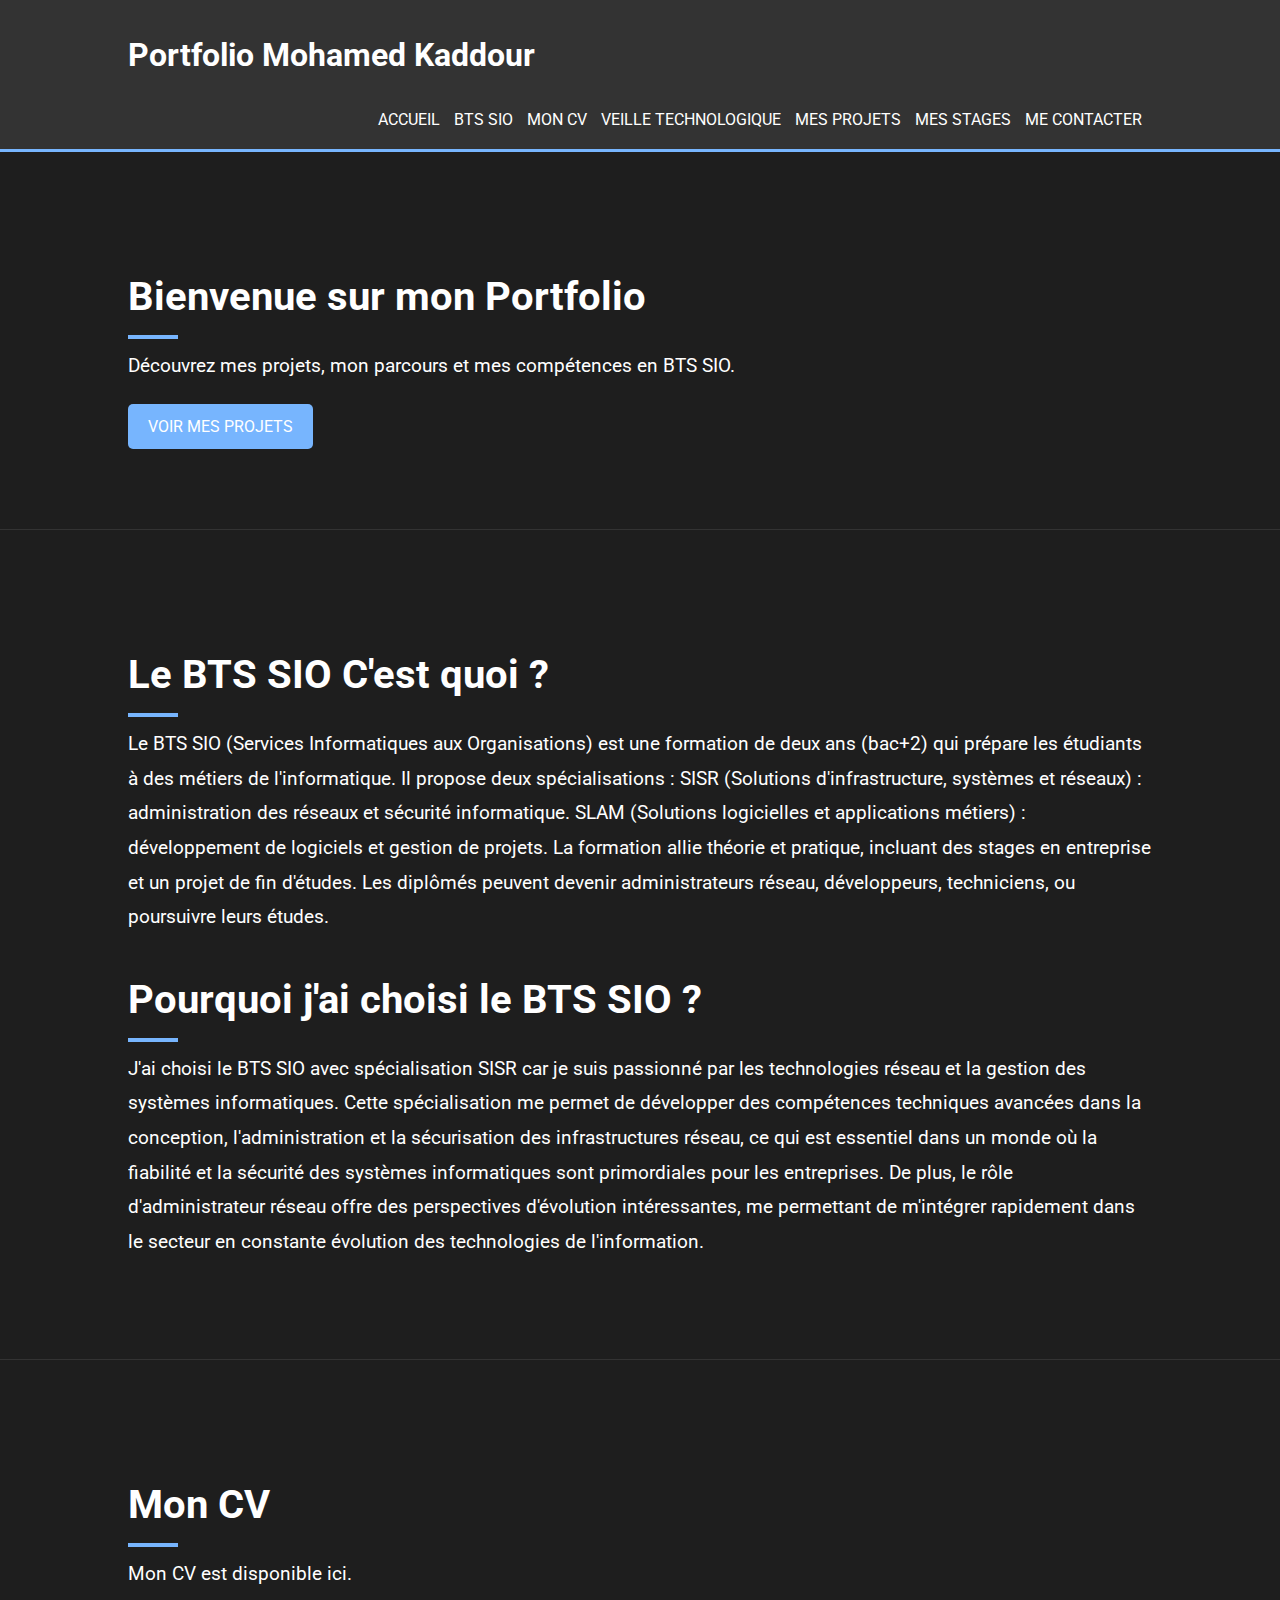
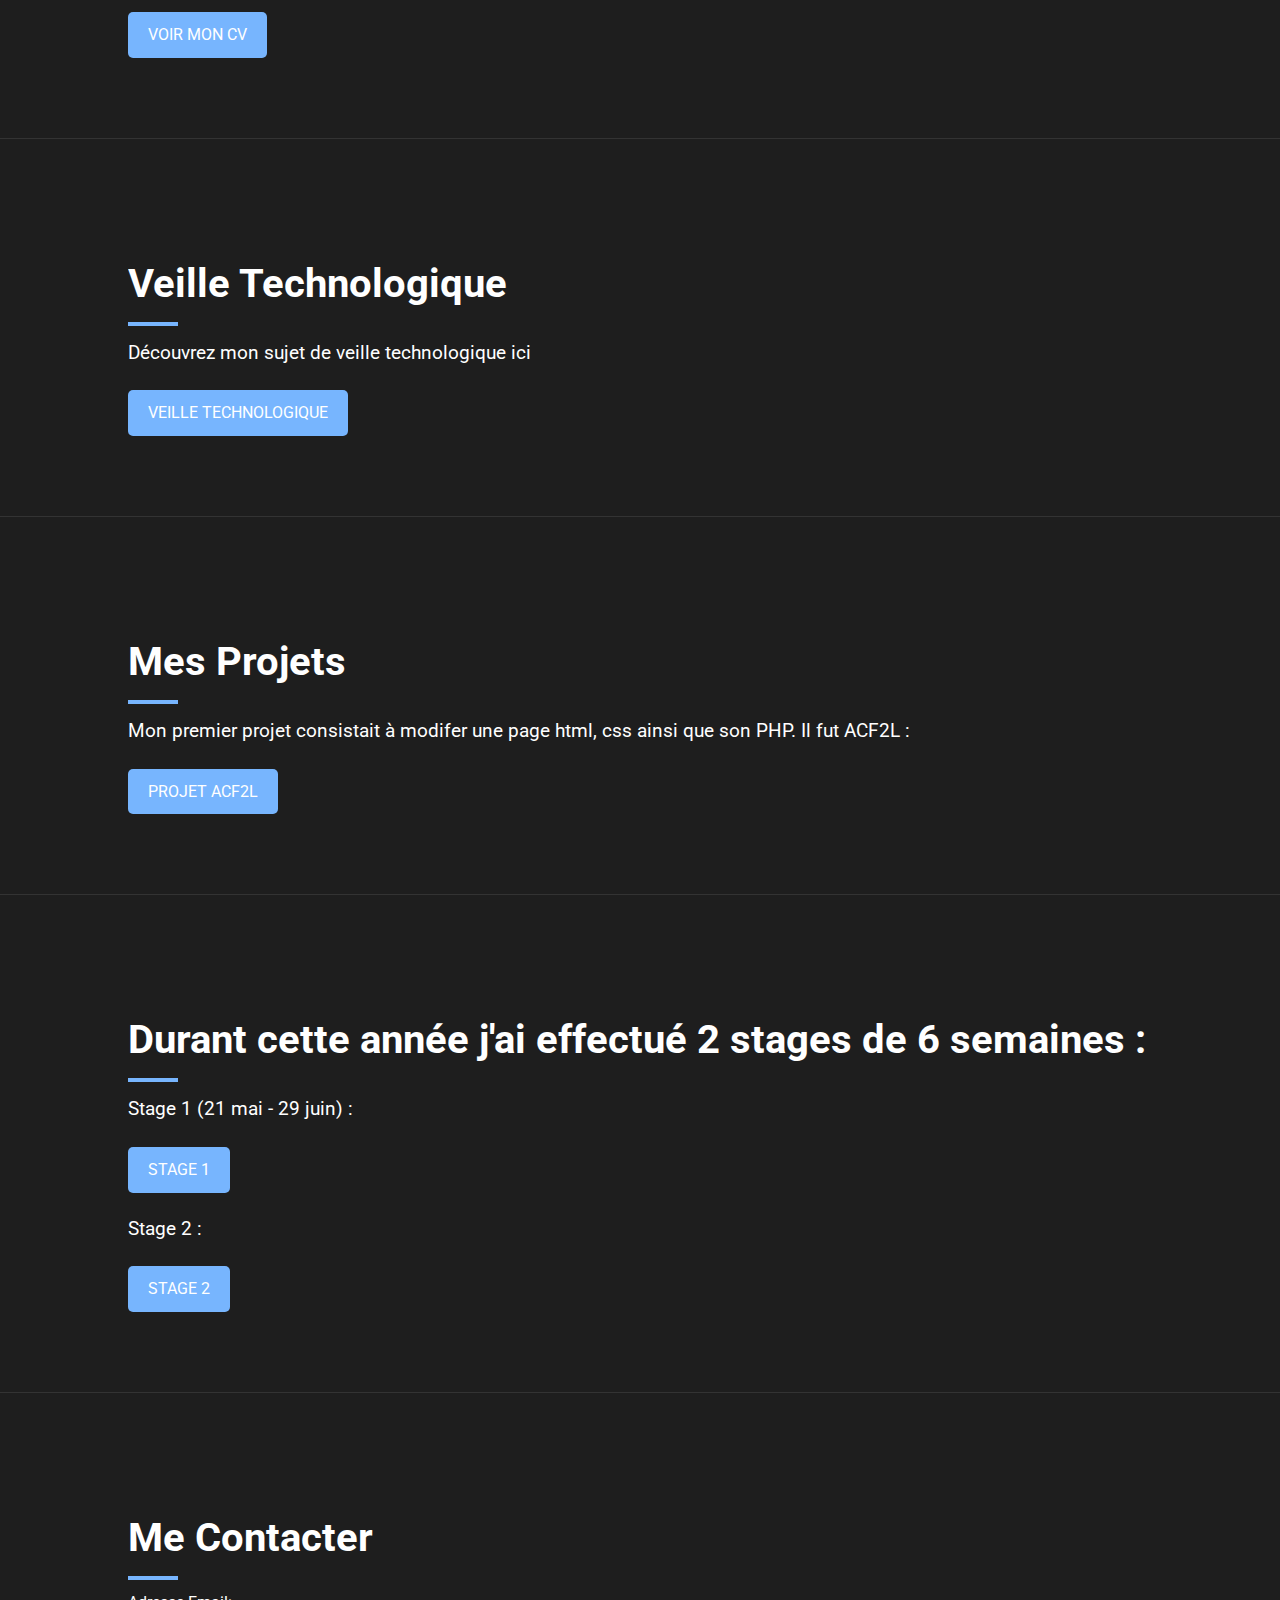
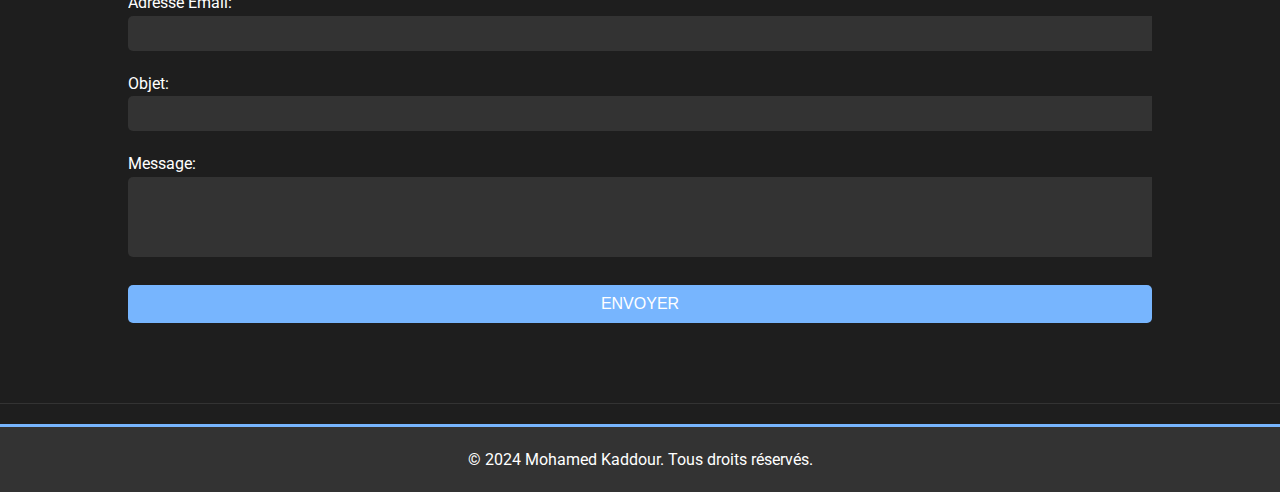
<file: index.html>
<!DOCTYPE html>
<html lang="fr">
<head>
    <meta charset="UTF-8">
    <meta name="viewport" content="width=device-width, initial-scale=1.0">
    <title>Portfolio Mohamed Kaddour</title>
    <link rel="stylesheet" href="css/styles.css">
    <link href="https://fonts.googleapis.com/css2?family=Roboto:wght@400;700&display=swap" rel="stylesheet">
</head>
<body>
    <header>
        <div class="container">
            <h1>Portfolio Mohamed Kaddour</h1>
            <nav>
                <ul>
                    <li><a href="#accueil">Accueil</a></li>
                    <li><a href="#bts-sio">BTS SIO</a></li>
                    <li><a href="#cv">Mon CV</a></li>
                    <li><a href="#veille-technologique">Veille Technologique</a></li>
                    <li><a href="#mes-projets">Mes Projets</a></li>
                    <li><a href="#mes-stages">Mes Stages</a></li>
                    <li><a href="#me-contacter">Me Contacter</a></li>
                </ul>
            </nav>
        </div>
    </header>

    <section id="accueil">
        <div class="container">
            <h2>Bienvenue sur mon Portfolio</h2>
            <p>Découvrez mes projets, mon parcours et mes compétences en BTS SIO.</p>
            <a href="#mes-projets" class="btn">Voir mes projets</a>
        </div>
    </section>

    <section id="bts-sio">
        <div class="container">
            <h2>Le BTS SIO C'est quoi ?</h2>
            <p>Le BTS SIO (Services Informatiques aux Organisations) est une formation de deux ans (bac+2) qui prépare les étudiants à des métiers de l'informatique. Il propose deux spécialisations :

                SISR (Solutions d'infrastructure, systèmes et réseaux) : administration des réseaux et sécurité informatique.
                SLAM (Solutions logicielles et applications métiers) : développement de logiciels et gestion de projets.
                La formation allie théorie et pratique, incluant des stages en entreprise et un projet de fin d'études. Les diplômés peuvent devenir administrateurs réseau, développeurs, techniciens, ou poursuivre leurs études.
            </p>
            <h2>Pourquoi j'ai choisi le BTS SIO ?</h2>
            <p>J'ai choisi le BTS SIO avec spécialisation SISR car je suis passionné par les technologies réseau et la gestion des systèmes informatiques. Cette spécialisation me permet de développer des compétences techniques avancées dans la conception, l'administration et la sécurisation des infrastructures réseau, ce qui est essentiel dans un monde où la fiabilité et la sécurité des systèmes informatiques sont primordiales pour les entreprises. De plus, le rôle d'administrateur réseau offre des perspectives d'évolution intéressantes, me permettant de m'intégrer rapidement dans le secteur en constante évolution des technologies de l'information.
</p>
        </div>
    </section>

    <section id="cv">
        <div class="container">
            <h2>Mon CV</h2>
            <p>Mon CV est disponible ici.</p>
            <a href="moncv.html" class="btn">Voir mon CV</a>
        </div>
    </section>

    <section id="veille-technologique">
        <div class="container">
            <h2>Veille Technologique</h2>
            <p>Découvrez mon sujet de veille technologique ici</p>
            <a href="veille.html" class="btn">Veille Technologique</a>

        </div>
    </section>

    <section id="mes-projets">
        <div class="container">
            <h2>Mes Projets</h2>
            <p>Mon premier projet consistait à modifer une page html, css ainsi que son PHP. Il fut ACF2L :            </p>
            <a href="projet1.html" class="btn">Projet ACF2L</a>

        </div>
    </section>

    <section id="mes-stages">
        <div class="container">
            <h2>Durant cette année j'ai effectué 2 stages de 6 semaines :</h2>
            <p>Stage 1 (21 mai - 29 juin) :
            </p>
            <a href="stage1.html" class="btn">Stage 1</a>
            <p>Stage 2  :
            </p>
            <a href="stage2.html" class="btn">Stage 2</a>
        </div>
    </section>

    <section id="me-contacter">
        <div class="container">
            <h2>Me Contacter</h2>
            <form>
                <label for="email">Adresse Email:</label>
                <input type="email" id="email" name="email" required>

                <label for="objet">Objet:</label>
                <input type="text" id="objet" name="objet" required>

                <label for="message">Message:</label>
                <textarea id="message" name="message" rows="4" required></textarea>

                <button type="submit" class="btn">Envoyer</button>
            </form>
        </div>
    </section>

    <footer>
        <div class="container">
            <p>&copy; 2024 Mohamed Kaddour. Tous droits réservés.</p>
        </div>
    </footer>
</body>
</html>
</file>
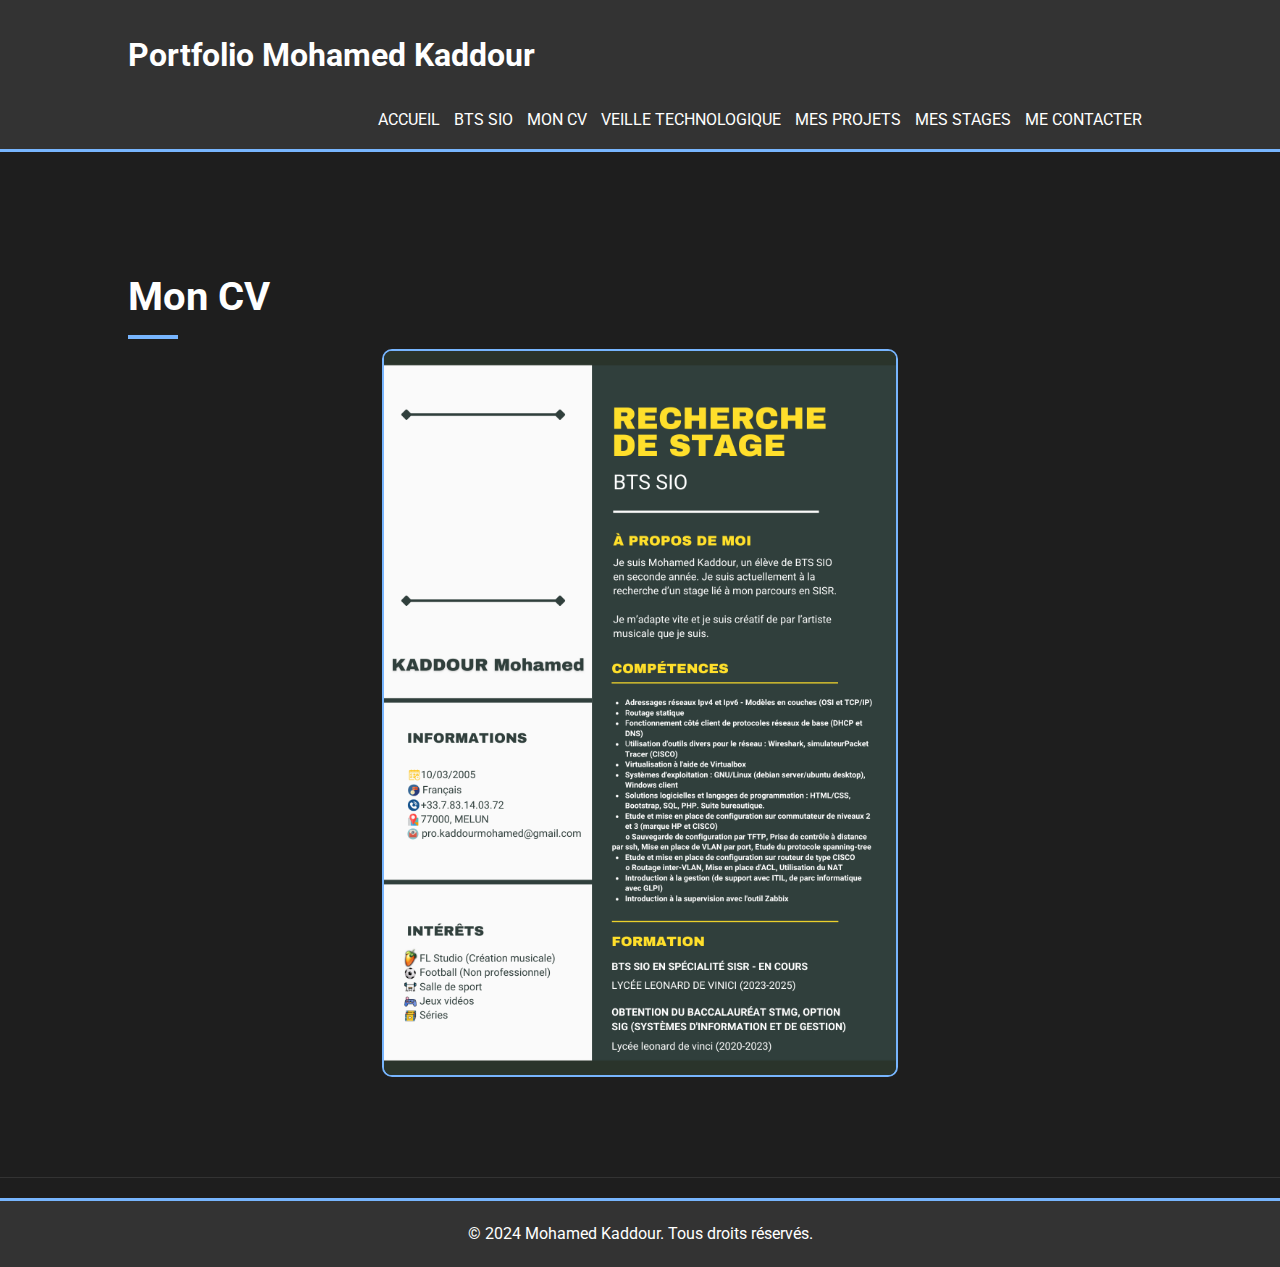
<file: moncv.html>
<!DOCTYPE html>
<html lang="fr">
<head>
    <meta charset="UTF-8">
    <meta name="viewport" content="width=device-width, initial-scale=1.0">
    <title>Mon CV - Mohamed Kaddour</title>
    <link rel="stylesheet" href="css/styles.css">
    <link href="https://fonts.googleapis.com/css2?family=Roboto:wght@400;700&display=swap" rel="stylesheet">
</head>
<body>
    <header>
        <div class="container">
            <h1>Portfolio Mohamed Kaddour</h1>
            <nav>
                <ul>
                    <li><a href="index.html#accueil">Accueil</a></li>
                    <li><a href="index.html#bts-sio">BTS SIO</a></li>
                    <li><a href="moncv.html">Mon CV</a></li>
                    <li><a href="index.html#veille-technologique">Veille Technologique</a></li>
                    <li><a href="index.html#mes-projets">Mes Projets</a></li>
                    <li><a href="index.html#mes-stages">Mes Stages</a></li>
                    <li><a href="index.html#me-contacter">Me Contacter</a></li>
                </ul>
            </nav>
        </div>
    </header>

    <section id="cv">
        <div class="container">
            <h2>Mon CV</h2>
            <img src="images/cv.png" alt="Mon CV" class="cv-image">
        </div>
    </section>

    <footer>
        <div class="container">
            <p>&copy; 2024 Mohamed Kaddour. Tous droits réservés.</p>
        </div>
    </footer>
</body>
</html>
</file>
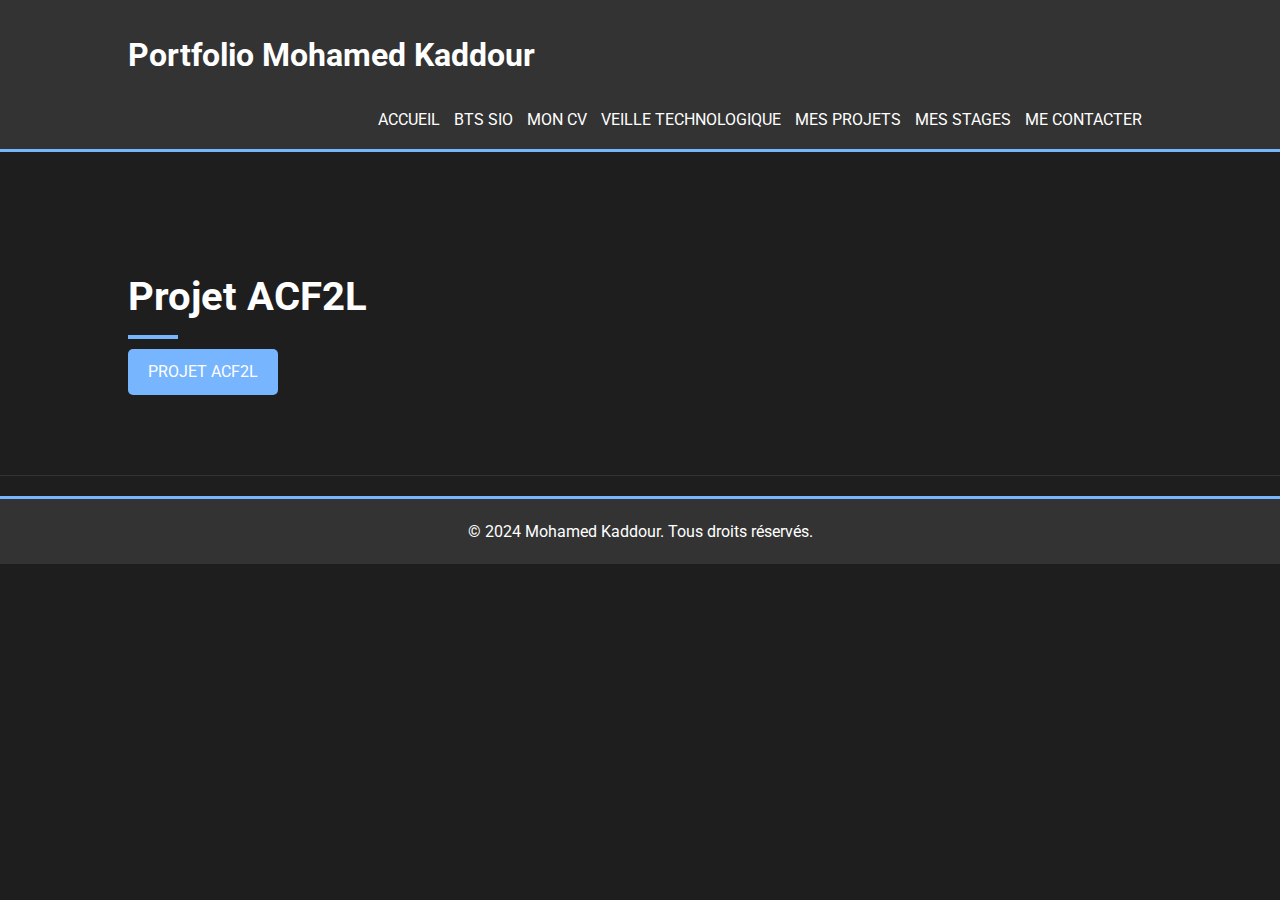
<file: projet1.html>
<!DOCTYPE html>
<html lang="fr">
<head>
    <meta charset="UTF-8">
    <meta name="viewport" content="width=device-width, initial-scale=1.0">
    <title>Projet ACF2L - Mohamed Kaddour</title>
    <link rel="stylesheet" href="css/styles.css">
    <link href="https://fonts.googleapis.com/css2?family=Roboto:wght@400;700&display=swap" rel="stylesheet">
</head>
<body>
    <header>
        <div class="container">
            <h1>Portfolio Mohamed Kaddour</h1>
            <nav>
                <ul>
                    <li><a href="index.html#accueil">Accueil</a></li>
                    <li><a href="index.html#bts-sio">BTS SIO</a></li>
                    <li><a href="moncv.html">Mon CV</a></li>
                    <li><a href="index.html#veille-technologique">Veille Technologique</a></li>
                    <li><a href="index.html#mes-projets">Mes Projets</a></li>
                    <li><a href="index.html#mes-stages">Mes Stages</a></li>
                    <li><a href="index.html#me-contacter">Me Contacter</a></li>
                </ul>
            </nav>
        </div>
    </header>

    <section id="cv">
        <div class="container">
            <h2>Projet ACF2L</h2>
            <a href="ACF2L/index.html" class="btn">Projet ACF2L</a>
        </div>
    </section>

    <footer>
        <div class="container">
            <p>&copy; 2024 Mohamed Kaddour. Tous droits réservés.</p>
        </div>
    </footer>
</body>
</html>
</file>
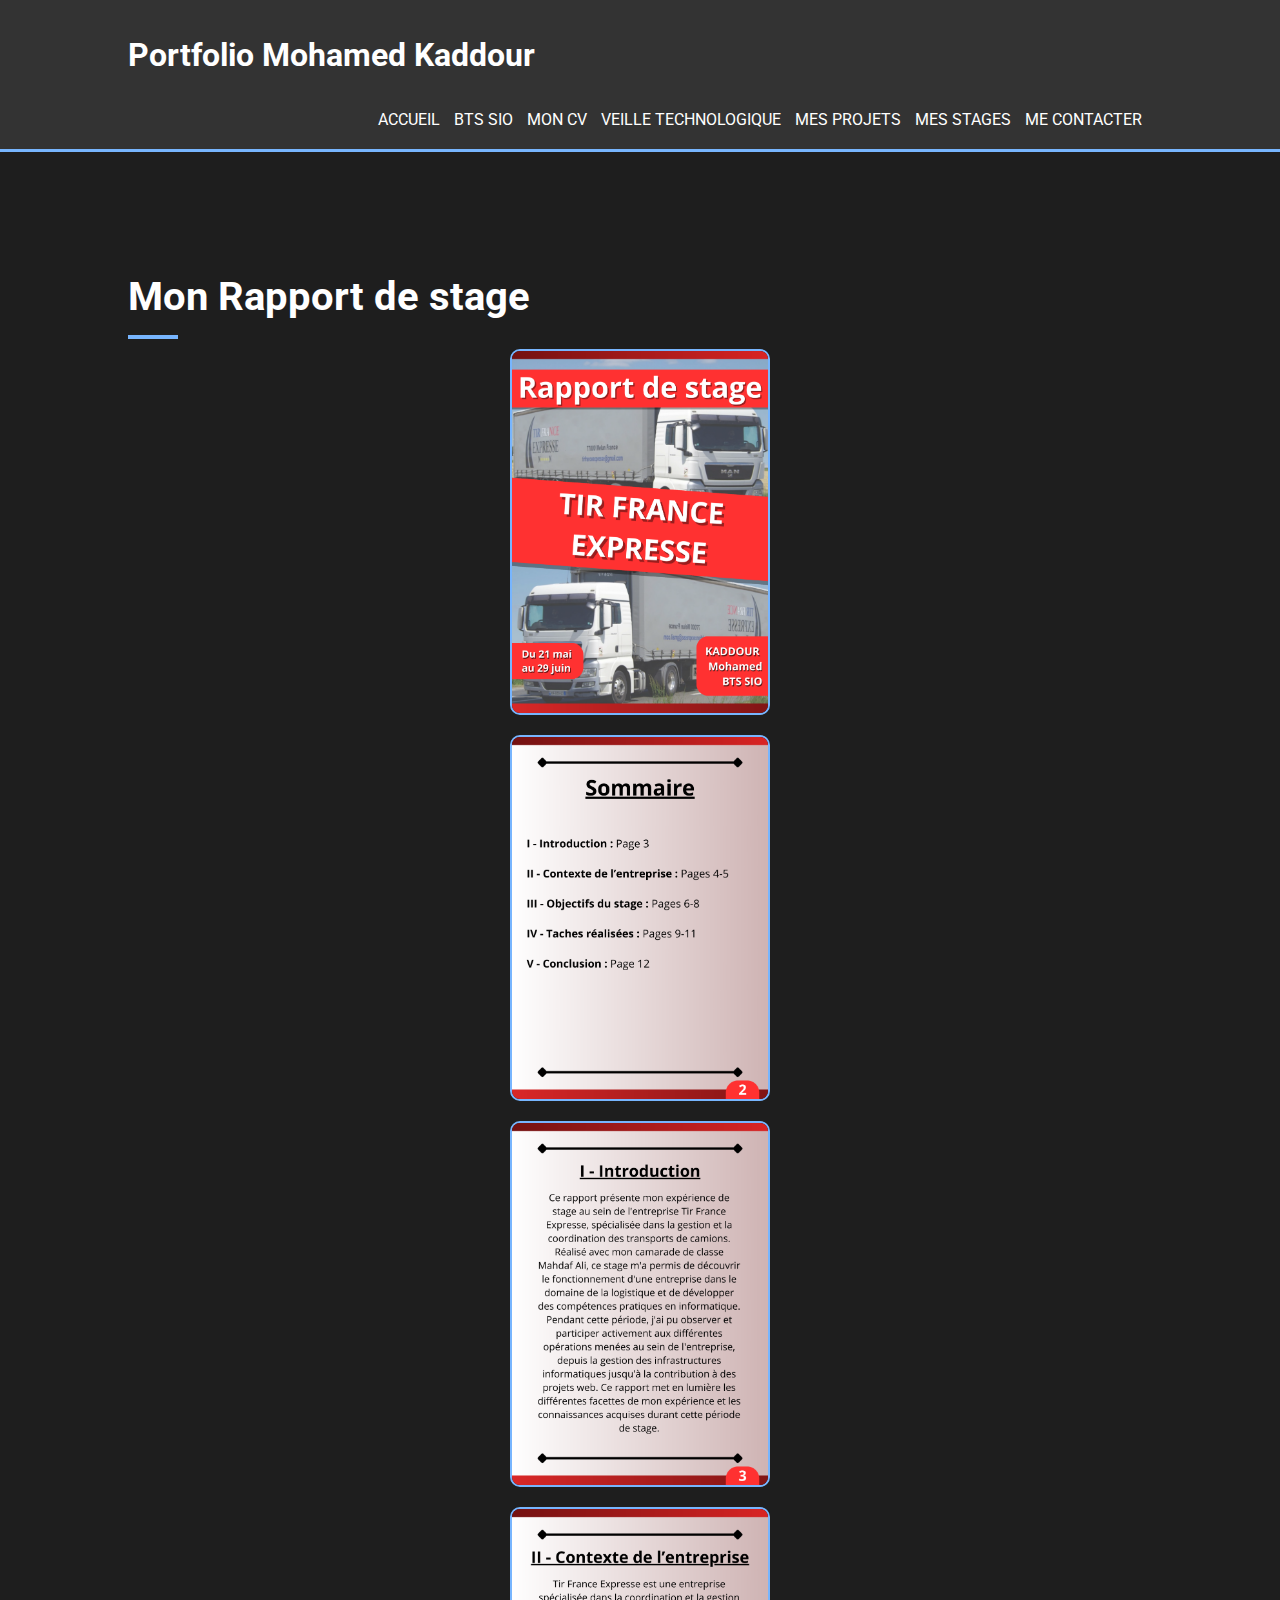
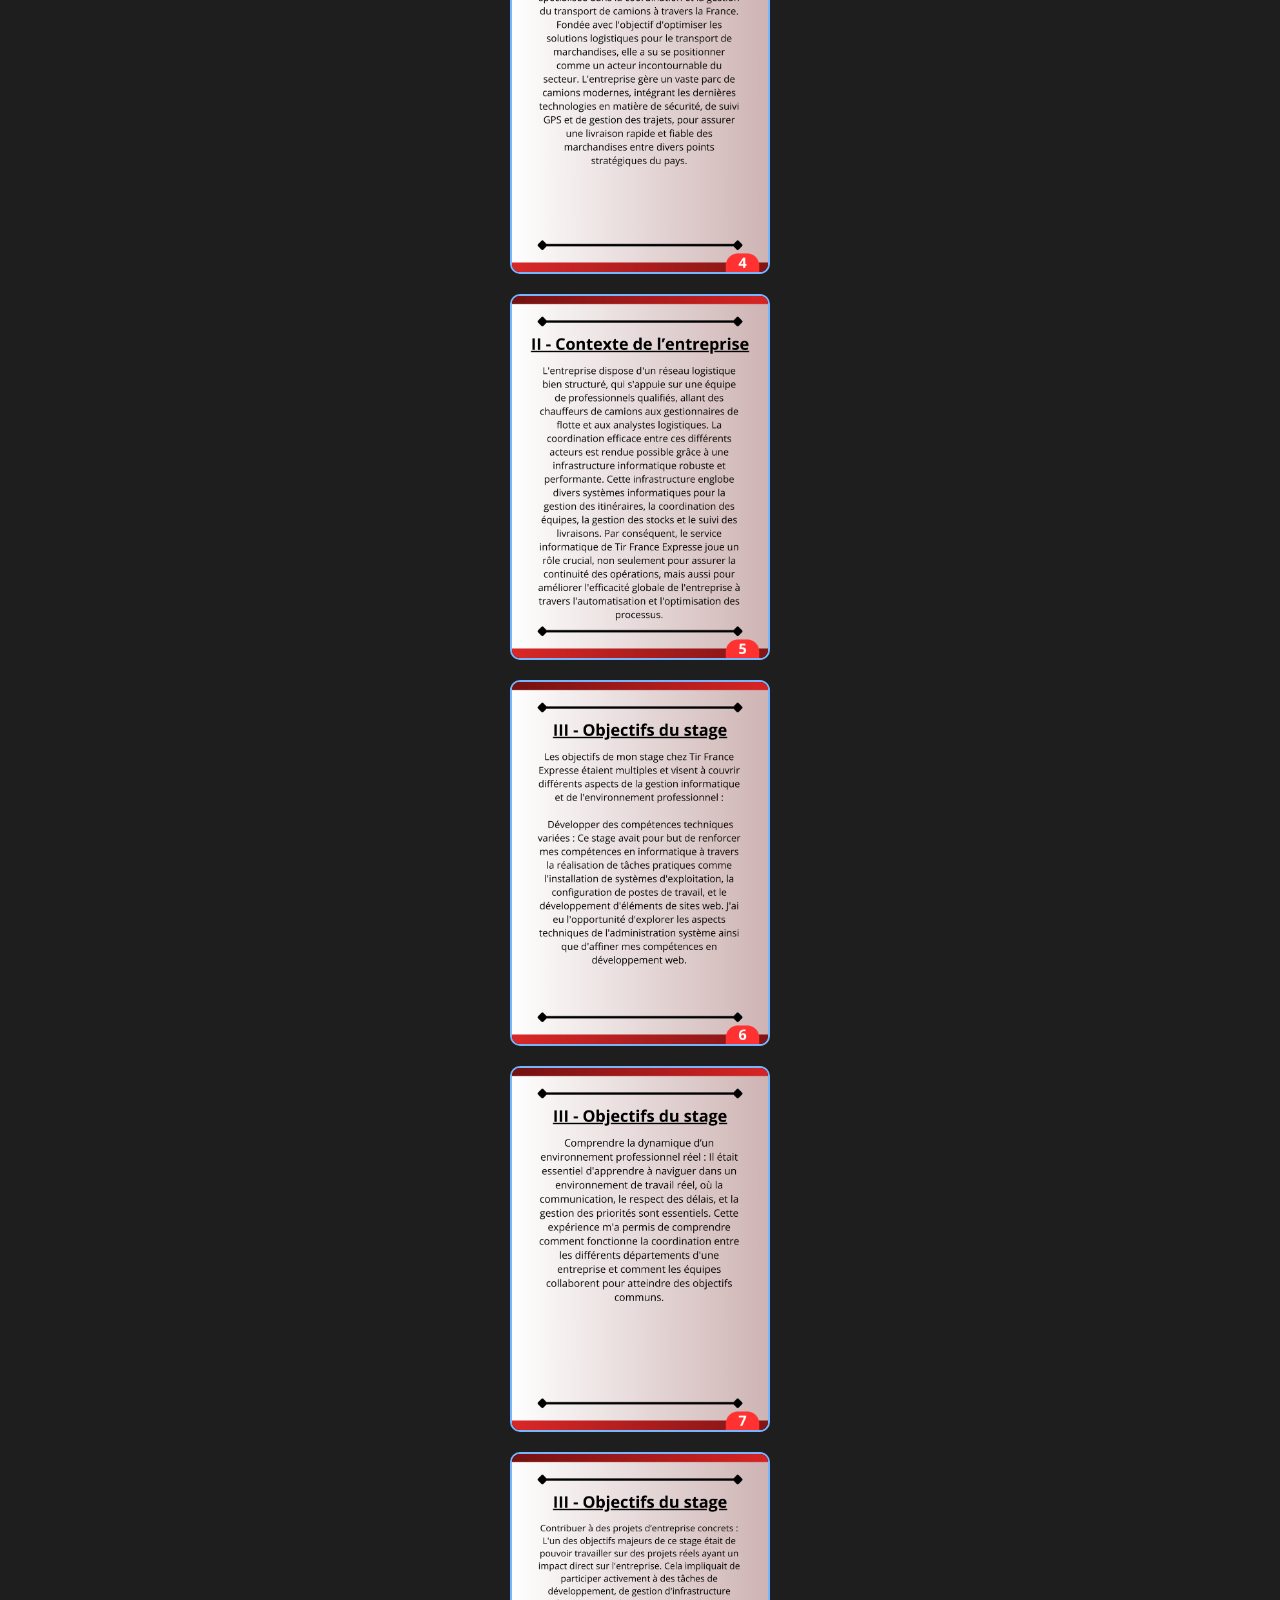
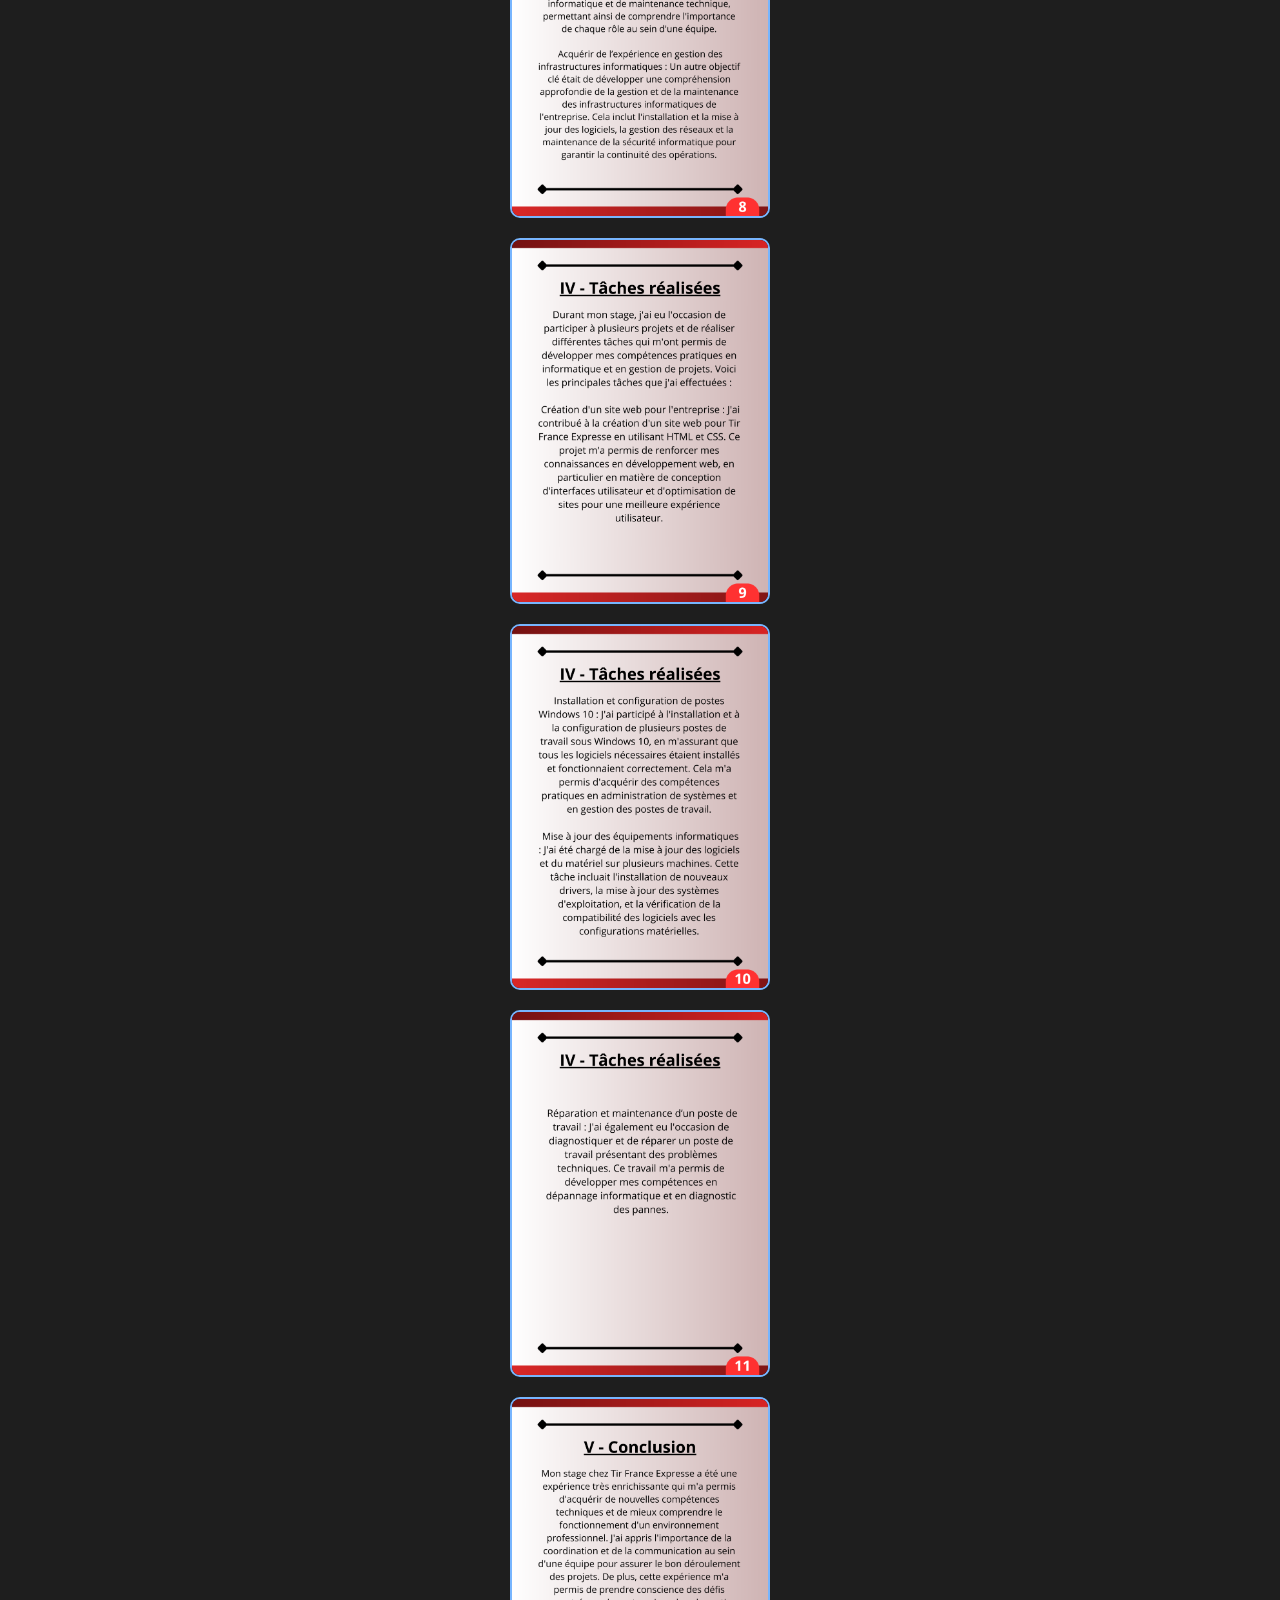
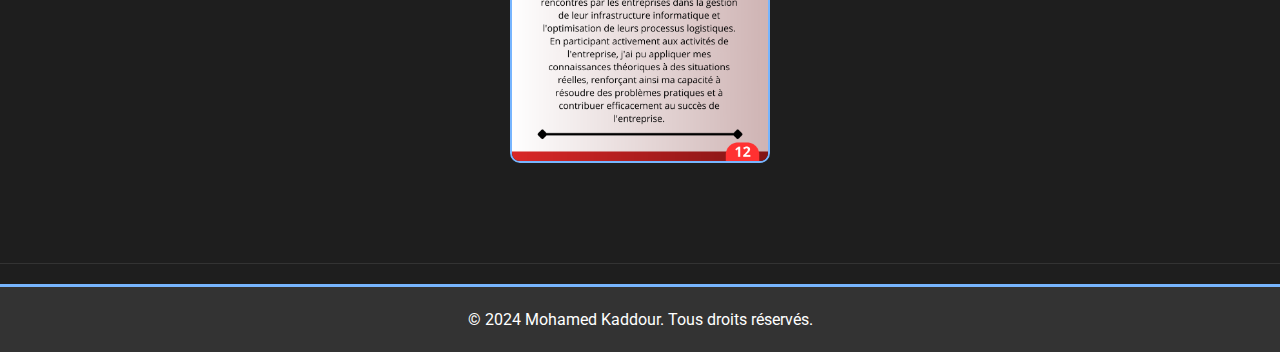
<file: rds.html>
<!DOCTYPE html>
<html lang="fr">
<head>
    <meta charset="UTF-8">
    <meta name="viewport" content="width=device-width, initial-scale=1.0">
    <title>Mon Rapport de stage - Mohamed Kaddour</title>
    <link rel="stylesheet" href="css/styles.css">
    <link href="https://fonts.googleapis.com/css2?family=Roboto:wght@400;700&display=swap" rel="stylesheet">
</head>
<body>
    <header>
        <div class="container">
            <h1>Portfolio Mohamed Kaddour</h1>
            <nav>
                <ul>
                    <li><a href="index.html#accueil">Accueil</a></li>
                    <li><a href="index.html#bts-sio">BTS SIO</a></li>
                    <li><a href="moncv.html">Mon CV</a></li>
                    <li><a href="index.html#veille-technologique">Veille Technologique</a></li>
                    <li><a href="index.html#mes-projets">Mes Projets</a></li>
                    <li><a href="index.html#mes-stages">Mes Stages</a></li>
                    <li><a href="index.html#me-contacter">Me Contacter</a></li>
                </ul>
            </nav>
        </div>
    </header>

    <section id="cv">
        <div class="container">
            <h2>Mon Rapport de stage</h2>
            <img src="images/rds/1.png" alt="rds" class="rds">
            <img src="images/rds/2.png" alt="rds" class="rds">
            <img src="images/rds/3.png" alt="rds" class="rds">
            <img src="images/rds/4.png" alt="rds" class="rds">
            <img src="images/rds/5.png" alt="rds" class="rds">
            <img src="images/rds/6.png" alt="rds" class="rds">
            <img src="images/rds/7.png" alt="rds" class="rds">
            <img src="images/rds/8.png" alt="rds" class="rds">
            <img src="images/rds/9.png" alt="rds" class="rds">
            <img src="images/rds/10.png" alt="rds" class="rds">
            <img src="images/rds/11.png" alt="rds" class="rds">
            <img src="images/rds/12.png" alt="rds" class="rds">
            
            
            
        </div>
    </section>

    <footer>
        <div class="container">
            <p>&copy; 2024 Mohamed Kaddour. Tous droits réservés.</p>
        </div>
    </footer>
</body>
</html>
</file>
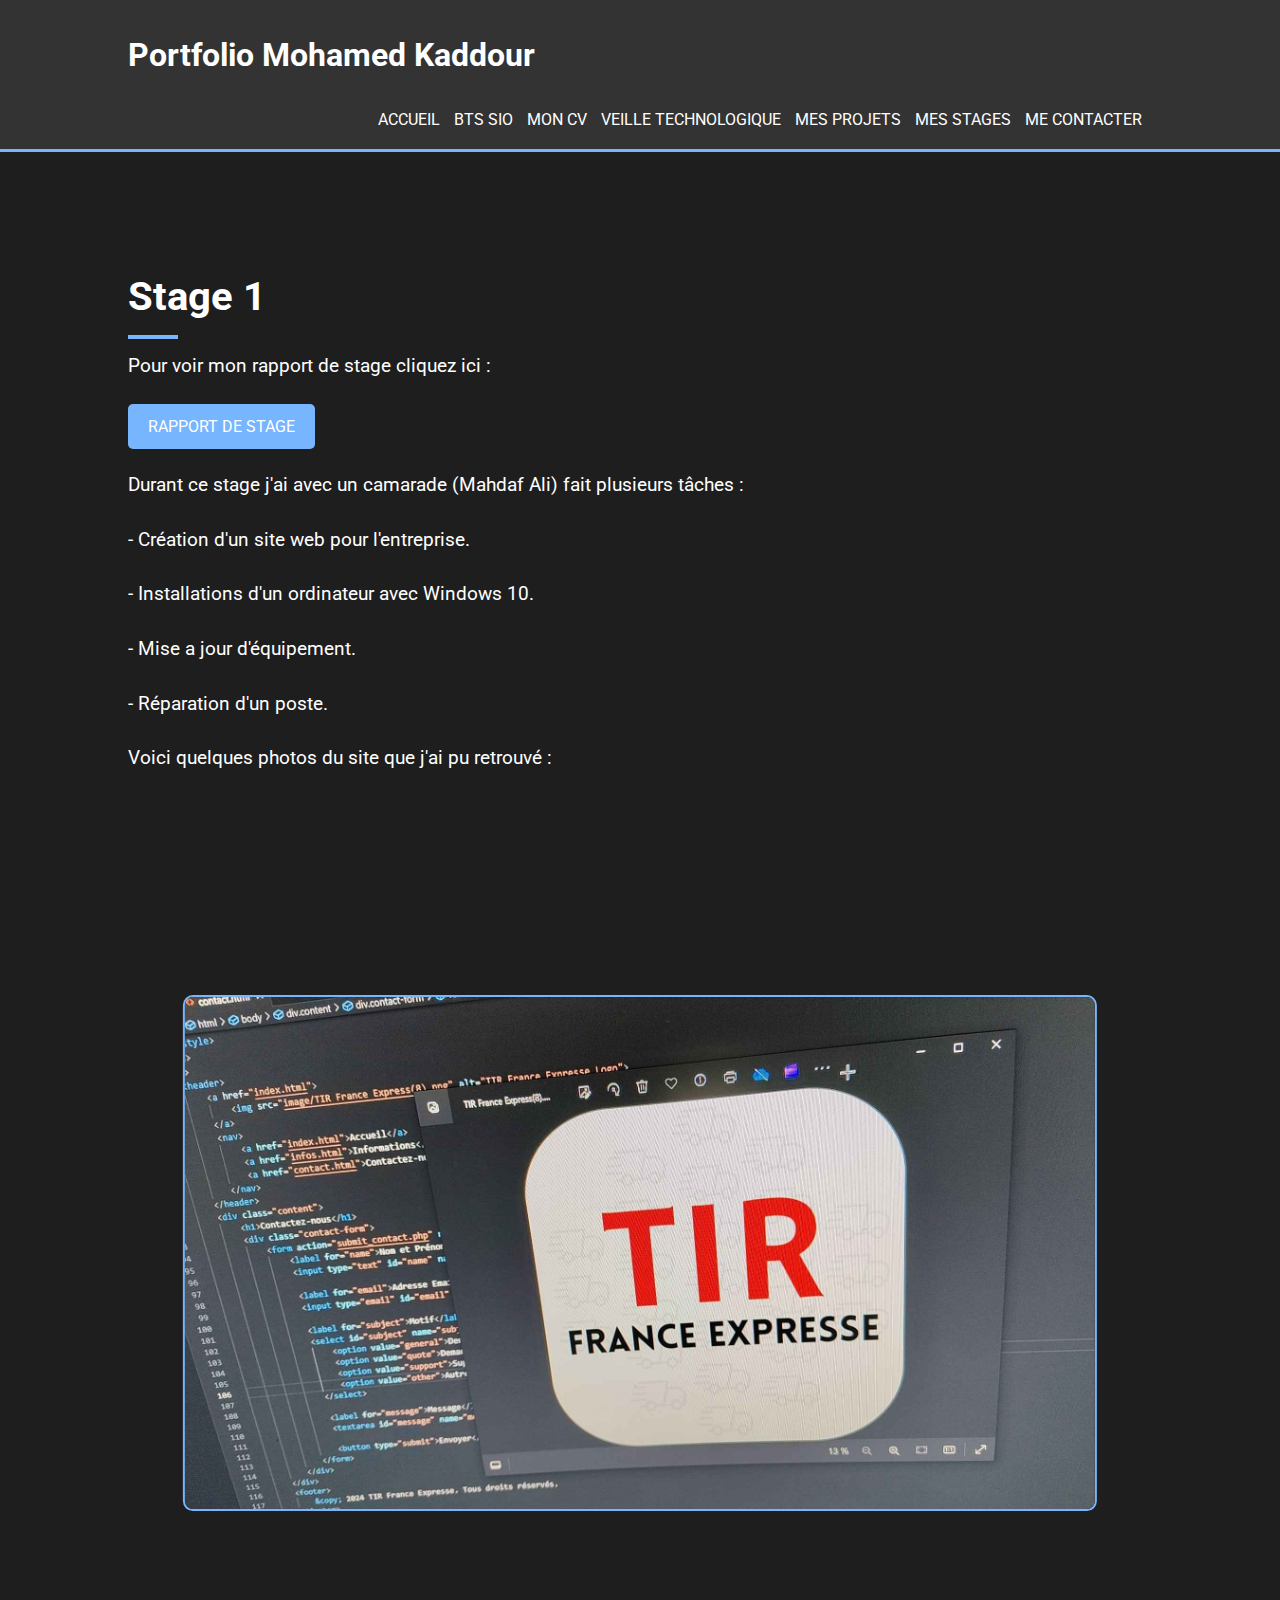
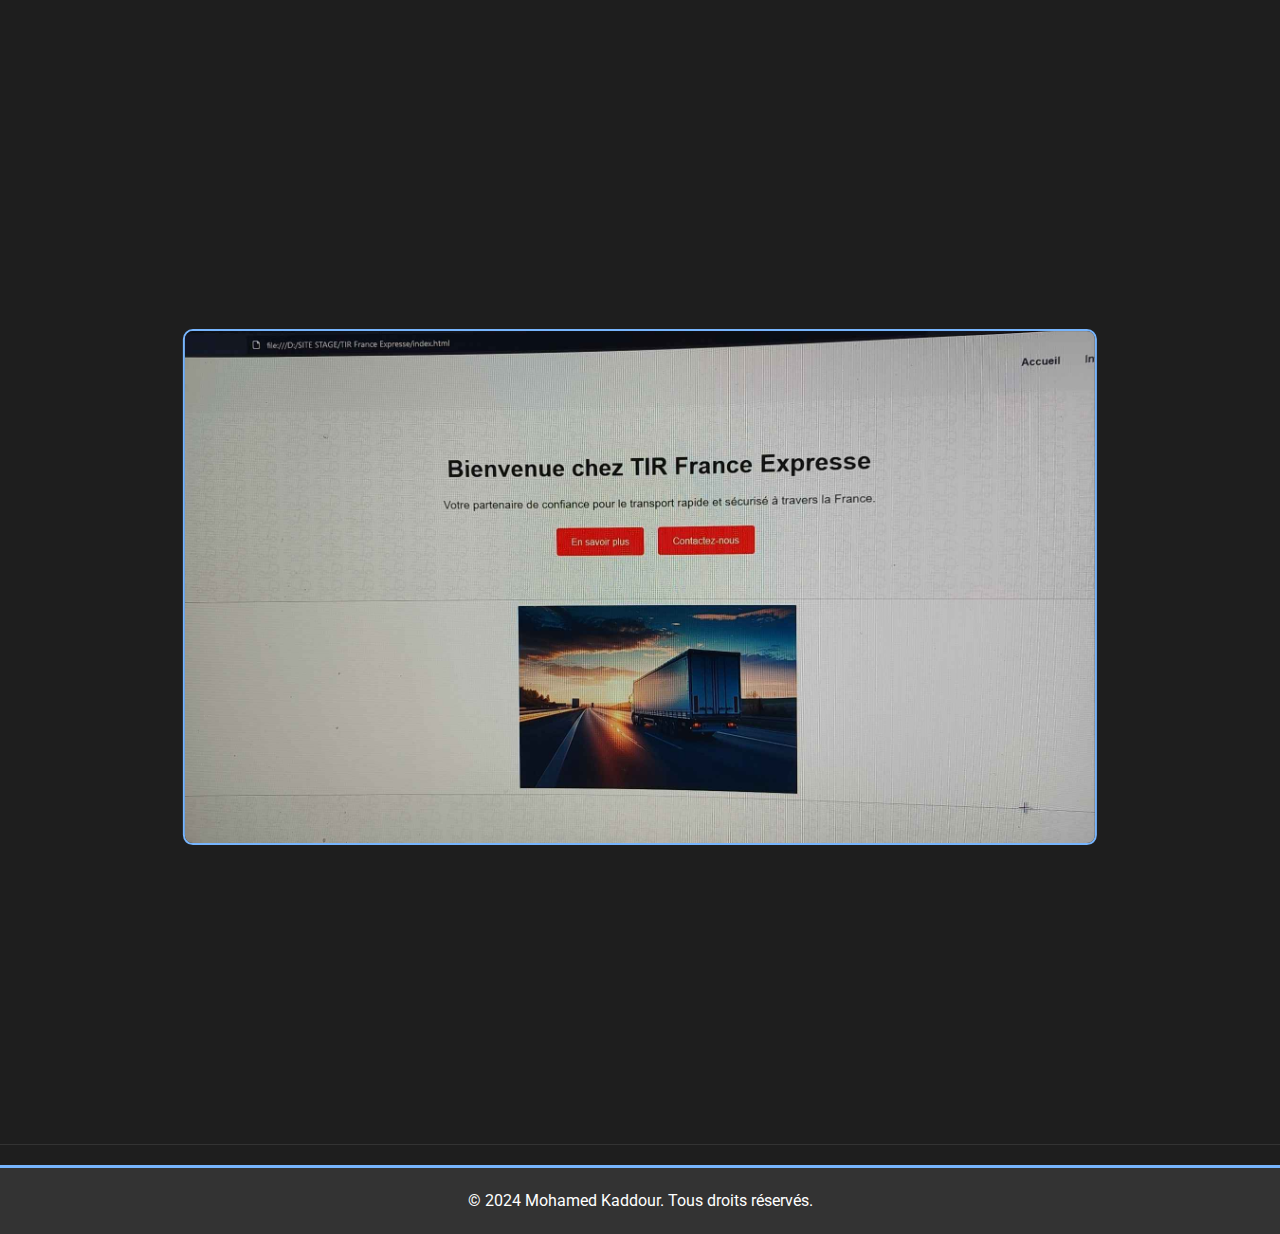
<file: stage1.html>
<!DOCTYPE html>
<html lang="fr">
<head>
    <meta charset="UTF-8">
    <meta name="viewport" content="width=device-width, initial-scale=1.0">
    <title>Stage 1 - Mohamed Kaddour</title>
    <link rel="stylesheet" href="css/styles.css">
    <link href="https://fonts.googleapis.com/css2?family=Roboto:wght@400;700&display=swap" rel="stylesheet">
</head>
<body>
    <header>
        <div class="container">
            <h1>Portfolio Mohamed Kaddour</h1>
            <nav>
                <ul>
                    <li><a href="index.html#accueil">Accueil</a></li>
                    <li><a href="index.html#bts-sio">BTS SIO</a></li>
                    <li><a href="moncv.html">Mon CV</a></li>
                    <li><a href="index.html#veille-technologique">Veille Technologique</a></li>
                    <li><a href="index.html#mes-projets">Mes Projets</a></li>
                    <li><a href="index.html#mes-stages">Mes Stages</a></li>
                    <li><a href="index.html#me-contacter">Me Contacter</a></li>
                </ul>
            </nav>
        </div>
    </header>

    <section id="cv">
        <div class="container">
            <h2>Stage 1</h2>

            <p>Pour voir mon rapport de stage cliquez ici :</p>
            <a href="rds.html" class="btn">Rapport de Stage</a>

            <p>Durant ce stage j'ai avec un camarade (Mahdaf Ali) fait plusieurs tâches :</p>
            
            <p>- Création d'un site web pour l'entreprise.</p>
            <p>- Installations d'un ordinateur avec Windows 10.</p>
            <p>- Mise a jour d'équipement.</p>
            <p>- Réparation d'un poste.</p>
            

            <p>Voici quelques photos du site que j'ai pu retrouvé :</p>
            <img src="images/tir1.jpg" alt="Mon CV" class="tir-image">
            <img src="images/tir2.jpg" alt="Mon CV" class="tir-image">


        </div>
    </section>

    <footer>
        <div class="container">
            <p>&copy; 2024 Mohamed Kaddour. Tous droits réservés.</p>
        </div>
    </footer>
</body>
</html>
</file>
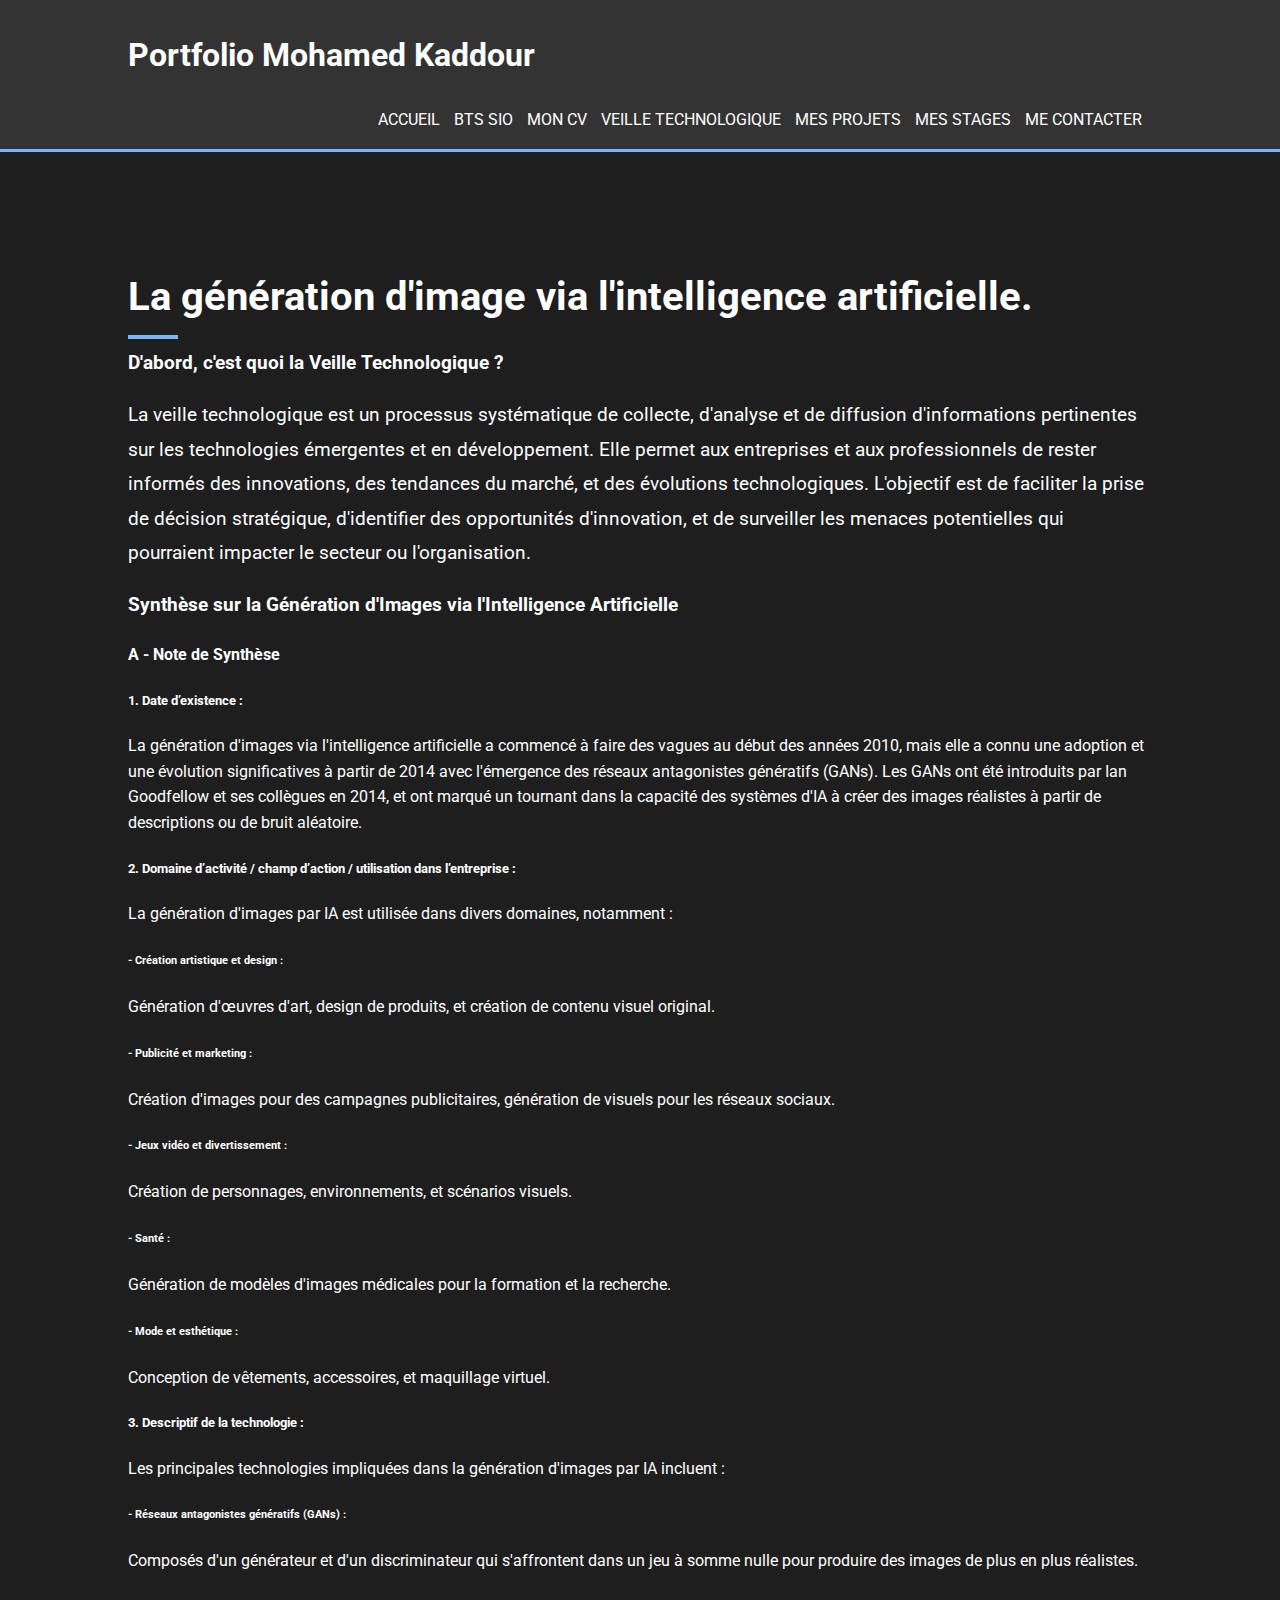
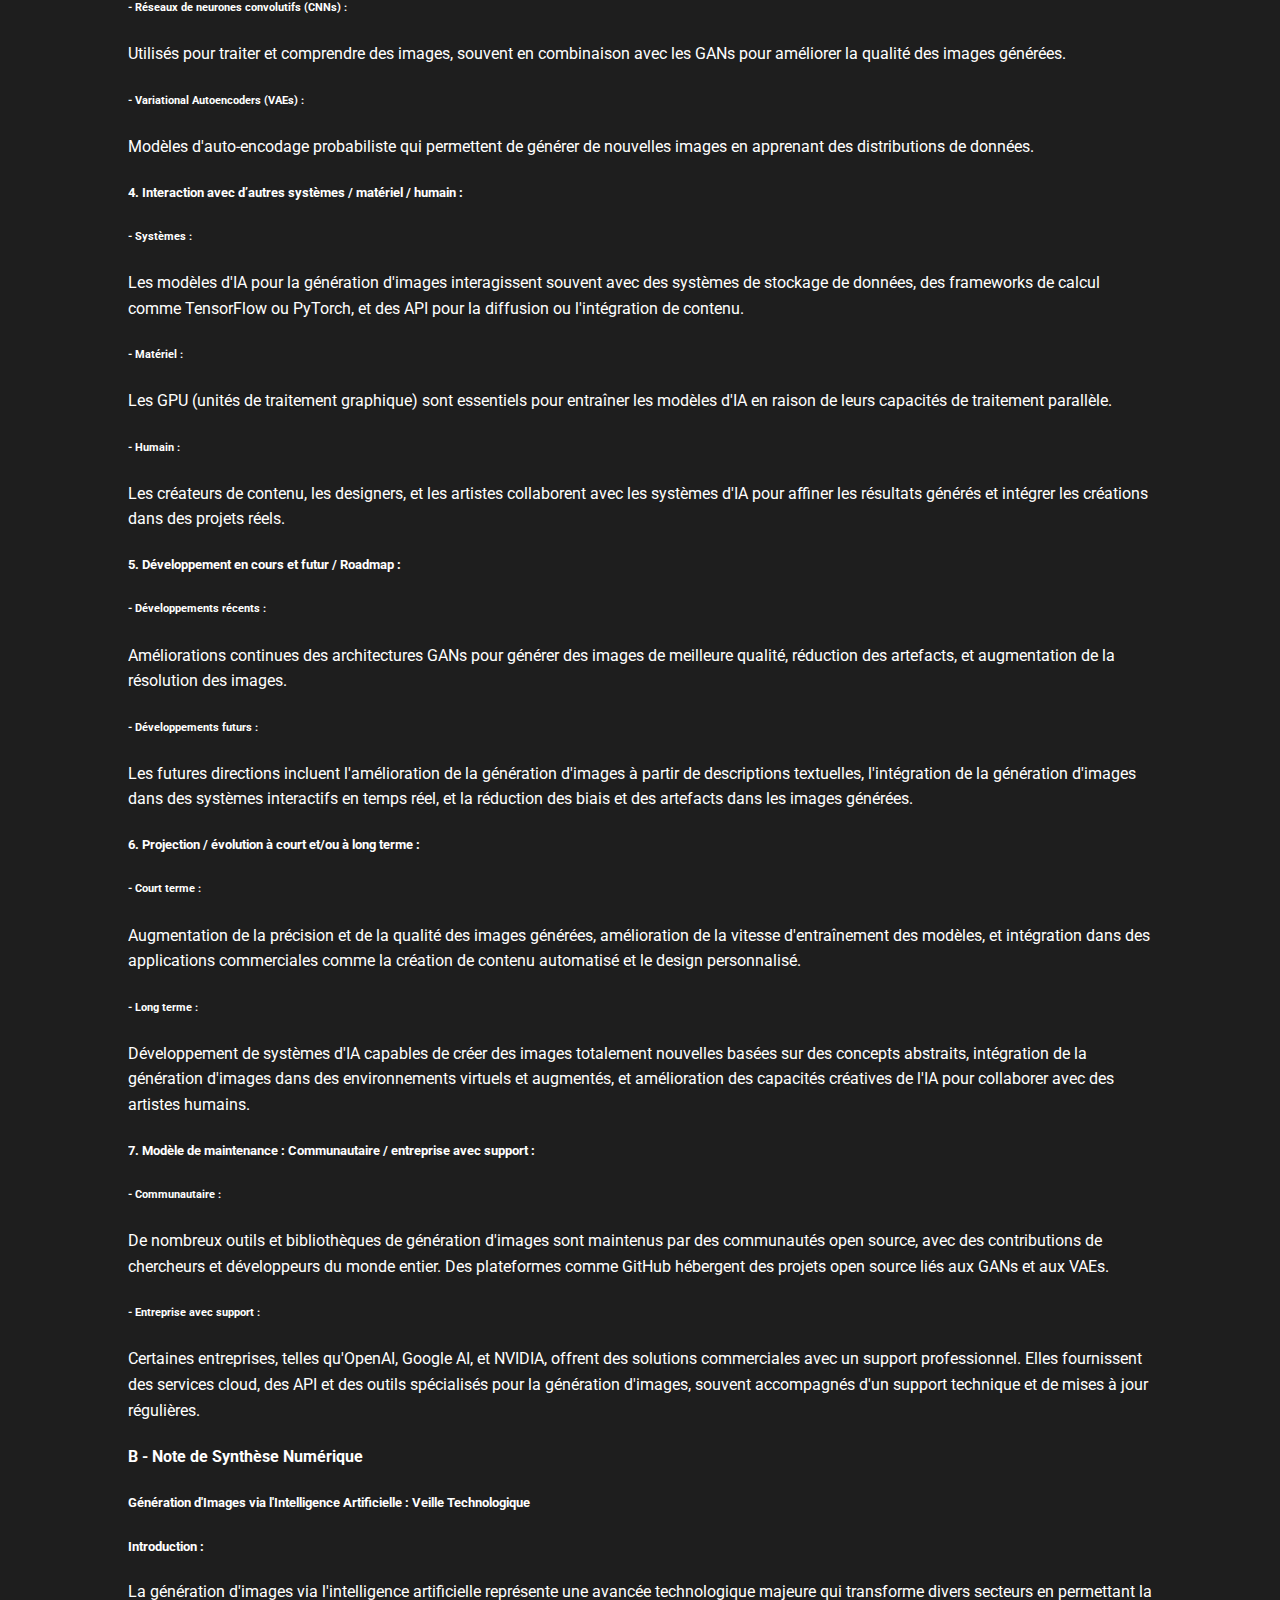
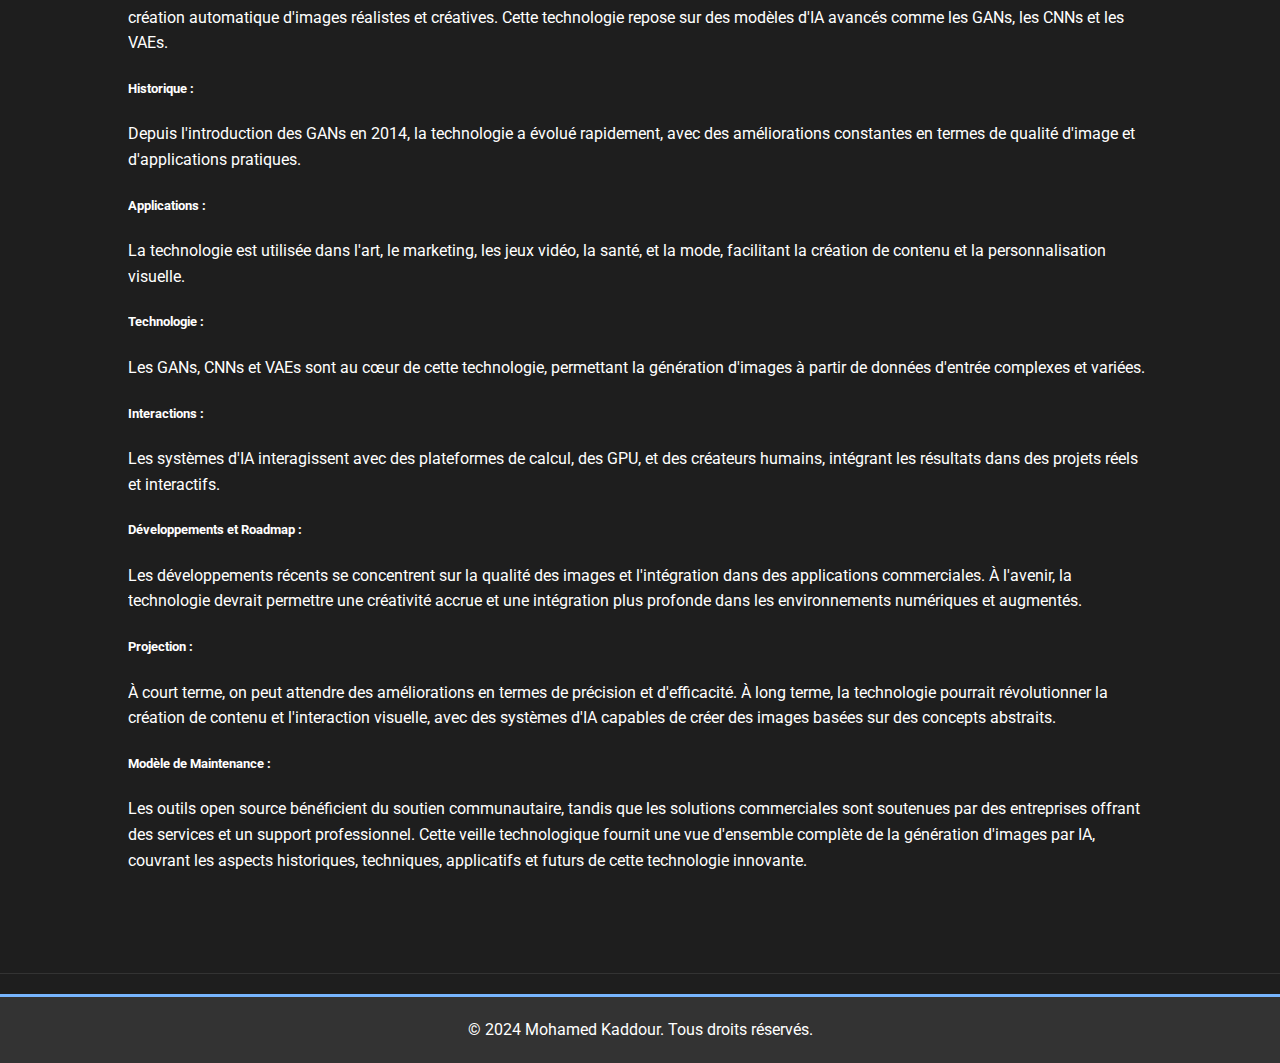
<file: veille.html>
<!DOCTYPE html>
<html lang="fr">
<head>
    <meta charset="UTF-8">
    <meta name="viewport" content="width=device-width, initial-scale=1.0">
    <title>Veille Technologique - Mohamed Kaddour</title>
    <link rel="stylesheet" href="css/styles.css">
    <link href="https://fonts.googleapis.com/css2?family=Roboto:wght@400;700&display=swap" rel="stylesheet">
</head>
<body>
    <header>
        <div class="container">
            <h1>Portfolio Mohamed Kaddour</h1>
            <nav>
                <ul>
                    <li><a href="index.html#accueil">Accueil</a></li>
                    <li><a href="index.html#bts-sio">BTS SIO</a></li>
                    <li><a href="moncv.html">Mon CV</a></li>
                    <li><a href="index.html#veille-technologique">Veille Technologique</a></li>
                    <li><a href="index.html#mes-projets">Mes Projets</a></li>
                    <li><a href="index.html#mes-stages">Mes Stages</a></li>
                    <li><a href="index.html#me-contacter">Me Contacter</a></li>
                </ul>
            </nav>
        </div>
    </header>

    <section id="cv">
        <div class="container">
            <h2>La génération d'image via l'intelligence artificielle.</h2>
            
<h3>D'abord, c'est quoi la Veille Technologique ?</h3>
    
    <p>La veille technologique est un processus systématique de collecte, d'analyse et de diffusion d'informations pertinentes sur les technologies émergentes et en développement. Elle permet aux entreprises et aux professionnels de rester informés des innovations, des tendances du marché, et des évolutions technologiques. L'objectif est de faciliter la prise de décision stratégique, d'identifier des opportunités d'innovation, et de surveiller les menaces potentielles qui pourraient impacter le secteur ou l'organisation.<p>
    
    
    <h3>Synthèse sur la Génération d'Images via l'Intelligence Artificielle</h3>
    
    <h4>A - Note de Synthèse</h4>
    
    <h5>1. Date d’existence :</h5>
    La génération d'images via l'intelligence artificielle a commencé à faire des vagues au début des années 2010, mais elle a connu une adoption et une évolution significatives à partir de 2014 avec l'émergence des réseaux antagonistes génératifs (GANs). Les GANs ont été introduits par Ian Goodfellow et ses collègues en 2014, et ont marqué un tournant dans la capacité des systèmes d'IA à créer des images réalistes à partir de descriptions ou de bruit aléatoire.
    
    <h5>2. Domaine d’activité / champ d’action / utilisation dans l’entreprise :</h5>
    La génération d'images par IA est utilisée dans divers domaines, notamment :
    
    <h6>- Création artistique et design :</h6> Génération d'œuvres d'art, design de produits, et création de contenu visuel original.
    <h6>- Publicité et marketing :</h6> Création d'images pour des campagnes publicitaires, génération de visuels pour les réseaux sociaux.
    <h6>- Jeux vidéo et divertissement :</h6> Création de personnages, environnements, et scénarios visuels.
    <h6>- Santé :</h6> Génération de modèles d'images médicales pour la formation et la recherche.
    <h6>- Mode et esthétique :</h6> Conception de vêtements, accessoires, et maquillage virtuel.
    
    <h5>3. Descriptif de la technologie :</h5>
    Les principales technologies impliquées dans la génération d'images par IA incluent :
    
    <h6>- Réseaux antagonistes génératifs (GANs) :</h6> Composés d'un générateur et d'un discriminateur qui s'affrontent dans un jeu à somme nulle pour produire des images de plus en plus réalistes.
    <h6>- Réseaux de neurones convolutifs (CNNs) :</h6> Utilisés pour traiter et comprendre des images, souvent en combinaison avec les GANs pour améliorer la qualité des images générées.
    <h6>- Variational Autoencoders (VAEs) :</h6> Modèles d'auto-encodage probabiliste qui permettent de générer de nouvelles images en apprenant des distributions de données.
    
    <h5>4. Interaction avec d’autres systèmes / matériel / humain :</h5>
    <h6>- Systèmes :</h6> Les modèles d'IA pour la génération d'images interagissent souvent avec des systèmes de stockage de données, des frameworks de calcul comme TensorFlow ou PyTorch, et des API pour la diffusion ou l'intégration de contenu.
    <h6>- Matériel :</h6> Les GPU (unités de traitement graphique) sont essentiels pour entraîner les modèles d'IA en raison de leurs capacités de traitement parallèle.
    <h6>- Humain :</h6> Les créateurs de contenu, les designers, et les artistes collaborent avec les systèmes d'IA pour affiner les résultats générés et intégrer les créations dans des projets réels.
    
    <h5>5. Développement en cours et futur / Roadmap :</h5>
    <h6>- Développements récents :</h6> Améliorations continues des architectures GANs pour générer des images de meilleure qualité, réduction des artefacts, et augmentation de la résolution des images.
    <h6>- Développements futurs :</h6> Les futures directions incluent l'amélioration de la génération d'images à partir de descriptions textuelles, l'intégration de la génération d'images dans des systèmes interactifs en temps réel, et la réduction des biais et des artefacts dans les images générées.
    
    <h5>6. Projection / évolution à court et/ou à long terme :</h5>
    <h6>- Court terme :</h6> Augmentation de la précision et de la qualité des images générées, amélioration de la vitesse d'entraînement des modèles, et intégration dans des applications commerciales comme la création de contenu automatisé et le design personnalisé.
    <h6>- Long terme :</h6> Développement de systèmes d'IA capables de créer des images totalement nouvelles basées sur des concepts abstraits, intégration de la génération d'images dans des environnements virtuels et augmentés, et amélioration des capacités créatives de l'IA pour collaborer avec des artistes humains.
    
    <h5>7. Modèle de maintenance : Communautaire / entreprise avec support :</h5>
    <h6>- Communautaire :</h6> De nombreux outils et bibliothèques de génération d'images sont maintenus par des communautés open source, avec des contributions de chercheurs et développeurs du monde entier. Des plateformes comme GitHub hébergent des projets open source liés aux GANs et aux VAEs.
    <h6>- Entreprise avec support :</h6> Certaines entreprises, telles qu'OpenAI, Google AI, et NVIDIA, offrent des solutions commerciales avec un support professionnel. Elles fournissent des services cloud, des API et des outils spécialisés pour la génération d'images, souvent accompagnés d'un support technique et de mises à jour régulières.
    
    <h4>B - Note de Synthèse Numérique</h4>
    
    <h5>Génération d'Images via l'Intelligence Artificielle : Veille Technologique</h5>
    
    <h5>Introduction :</h5>
    La génération d'images via l'intelligence artificielle représente une avancée technologique majeure qui transforme divers secteurs en permettant la création automatique d'images réalistes et créatives. Cette technologie repose sur des modèles d'IA avancés comme les GANs, les CNNs et les VAEs.
    
    <h5>Historique :</h5>
    Depuis l'introduction des GANs en 2014, la technologie a évolué rapidement, avec des améliorations constantes en termes de qualité d'image et d'applications pratiques.
    
    <h5>Applications :</h5>
    La technologie est utilisée dans l'art, le marketing, les jeux vidéo, la santé, et la mode, facilitant la création de contenu et la personnalisation visuelle.
    
    <h5>Technologie :</h5>
    Les GANs, CNNs et VAEs sont au cœur de cette technologie, permettant la génération d'images à partir de données d'entrée complexes et variées.
    
    <h5>Interactions :</h5>
    Les systèmes d'IA interagissent avec des plateformes de calcul, des GPU, et des créateurs humains, intégrant les résultats dans des projets réels et interactifs.
    
    <h5>Développements et Roadmap :</h5>
    Les développements récents se concentrent sur la qualité des images et l'intégration dans des applications commerciales. À l'avenir, la technologie devrait permettre une créativité accrue et une intégration plus profonde dans les environnements numériques et augmentés.
    
    <h5>Projection :</h5>
    À court terme, on peut attendre des améliorations en termes de précision et d'efficacité. À long terme, la technologie pourrait révolutionner la création de contenu et l'interaction visuelle, avec des systèmes d'IA capables de créer des images basées sur des concepts abstraits.
    
    <h5>Modèle de Maintenance :</h5>
    Les outils open source bénéficient du soutien communautaire, tandis que les solutions commerciales sont soutenues par des entreprises offrant des services et un support professionnel.
    
    Cette veille technologique fournit une vue d'ensemble complète de la génération d'images par IA, couvrant les aspects historiques, techniques, applicatifs et futurs de cette technologie innovante.
    </p>

        </div>
    </section>

    <footer>
        <div class="container">
            <p>&copy; 2024 Mohamed Kaddour. Tous droits réservés.</p>
        </div>
    </footer>
</body>
</html>
</file>
<file: css/styles.css>
body {
    font-family: 'Roboto', sans-serif;
    color: #fff;
    background-color: #1e1e1e;
    margin: 0;
    padding: 0;
    line-height: 1.6;
}

.container {
    width: 80%;
    margin: auto;
    overflow: hidden;
}

header {
    background: #333;
    color: #fff;
    padding-top: 30px;
    min-height: 70px;
    border-bottom: #77b5fe 3px solid;
}

header a {
    color: #fff;
    text-decoration: none;
    text-transform: uppercase;
    font-size: 16px;
}

header ul {
    padding: 0;
    list-style: none;
}

header ul li {
    display: inline;
    margin-right: 10px;
}

header ul li a:hover {
    color: #77b5fe;
}

h1 {
    float: left;
    margin: 0;
    font-size: 2em;
}

nav {
    float: right;
    margin-top: 10px;
}

section {
    padding: 80px 0;
    border-bottom: 1px solid #333;
}

section h2 {
    font-size: 2.5em;
    margin-bottom: 20px;
    position: relative;
}

section h2::after {
    content: '';
    position: absolute;
    left: 0;
    bottom: -10px;
    height: 4px;
    width: 50px;
    background: #77b5fe;
}

section p {
    font-size: 1.2em;
    line-height: 1.8;
    margin-bottom: 20px;
}

.btn {
    display: inline-block;
    font-size: 1em;
    text-transform: uppercase;
    text-decoration: none;
    background: #77b5fe;
    color: #fff;
    padding: 10px 20px;
    border-radius: 5px;
    transition: background 0.3s ease;
}

.btn:hover {
    background: #559ed6;
}

form input, form textarea {
    width: 100%;
    padding: 10px;
    margin-bottom: 20px;
    border: none;
    border-radius: 5px;
    background-color: #333;
    color: #fff;
}

form button {
    width: 100%;
    padding: 10px;
    background-color: #77b5fe;
    border: none;
    border-radius: 5px;
    cursor: pointer;
    font-size: 1.2em;
    transition: background 0.3s ease;
}

form button:hover {
    background-color: #559ed6;
}

footer {
    background-color: #333;
    color: #fff;
    text-align: center;
    padding: 20px 0;
    margin-top: 20px;
    border-top: #77b5fe 3px solid;
}

footer p {
    margin: 0;
}
.cv-image {
    display: block;
    margin: 20px auto;
    max-width: 50%;
    height: auto;
    border: 2px solid #77b5fe; 
    border-radius: 10px; 
}

.tir-image {
    display: block;
    margin: 20px auto;
    max-width: 50%;
    height: auto;
    border: 2px solid #77b5fe; 
    border-radius: 10px; 
    transform: rotate(-90deg);
}

.rds {
    display: block;
    margin: 20px auto;
    max-width: 25%;
    height: auto;
    border: 2px solid #77b5fe; 
    border-radius: 10px; 
}
</file>
